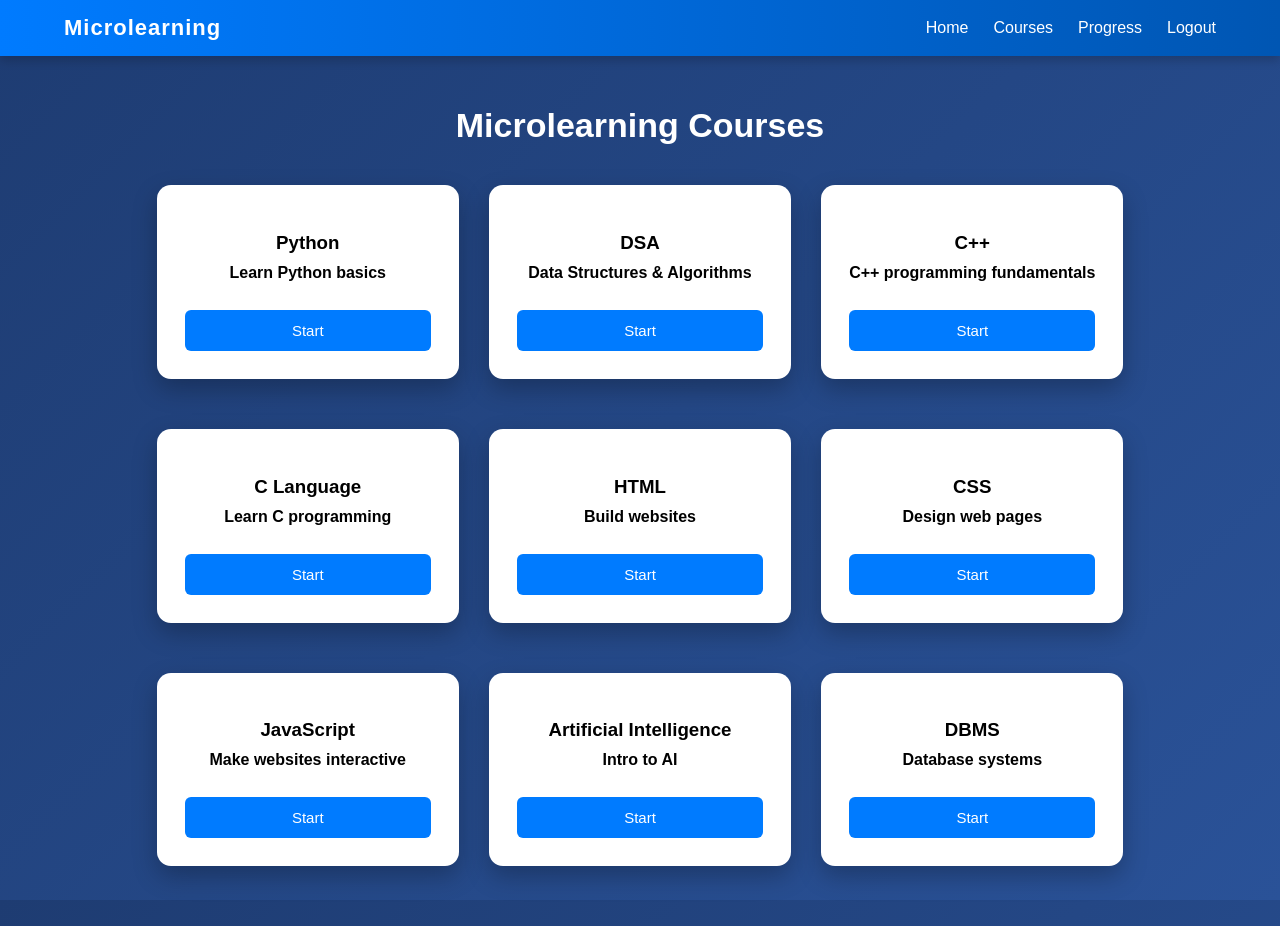
<file: dashboard.html>
<!DOCTYPE html><html><head>
<title>Dashboard</title>
<link rel="stylesheet" href="style.css"><style>

body{
font-family: Arial, sans-serif;
margin:0;

/* Professional soft gradient background */

background: linear-gradient(135deg,#1e3c72,#2a5298);
min-height:100vh;
}

/* NAVBAR */

.navbar{
width:100%;
background:linear-gradient(90deg,#007BFF,#0056b3);
padding:15px 0;
position:fixed;
top:0;
left:0;
box-shadow:0 4px 10px rgba(0,0,0,0.2);
}

.nav-container{
width:90%;
margin:auto;
display:flex;
justify-content:space-between;
align-items:center;
color:white;
}

.logo{
font-size:22px;
font-weight:bold;
letter-spacing:1px;
}

.nav-links{
list-style:none;
display:flex;
gap:25px;
margin:0;
}

.nav-links a{
color:white;
text-decoration:none;
font-size:16px;
}

.nav-links a:hover{
opacity:0.8;
}

/* MAIN CONTENT */

.main{
margin-top:110px;
text-align:center;
padding-bottom:40px;
}

h1{
color:white;
margin-bottom:40px;
font-size:34px;
}

/* COURSE GRID */

.course-grid{
display:grid;
grid-template-columns:repeat(3,1fr);
gap:30px;
max-width:1000px;
margin:auto;
}

/* COURSE CARD */

.course-card{
background:white;
padding:28px;
border-radius:14px;
box-shadow:0 10px 25px rgba(0,0,0,0.25);
text-align:center;
transition:0.3s;
}

.course-card:hover{
transform:translateY(-8px);
box-shadow:0 18px 35px rgba(0,0,0,0.3);
}

/* BUTTON */

.course-card button{
margin-top:12px;
background:#007BFF;
color:white;
border:none;
padding:12px;
width:100%;
border-radius:6px;
cursor:pointer;
font-size:15px;
}

.course-card button:hover{
background:#0056b3;
}

/* MOBILE RESPONSIVE */

@media(max-width:900px){

.course-grid{
grid-template-columns:1fr;
max-width:400px;
}

}

</style></head><body><!-- NAVBAR --><nav class="navbar">
<div class="nav-container"><div class="logo">Microlearning</div><ul class="nav-links">
<li><a href="dashboard.html">Home</a></li>
<li><a href="#courses">Courses</a></li>
<li><a href="progress.html">Progress</a></li>
<li><a href="index.html">Logout</a></li>
</ul></div>
</nav><!-- MAIN CONTENT --><div class="main"><h1>Microlearning Courses</h1><div class="course-grid" id="courses"><div class="course-card">
<h3>Python</h3>
<p>Learn Python basics</p>
<a href="videos.html?course=python">
<button>Start</button>
</a>
</div><div class="course-card">
<h3>DSA</h3>
<p>Data Structures & Algorithms</p>
<a href="videos.html?course=dsa">
<button>Start</button>
</a>
</div><div class="course-card">
<h3>C++</h3>
<p>C++ programming fundamentals</p>
<a href="videos.html?course=cpp">
<button>Start</button>
</a>
</div><div class="course-card">
<h3>C Language</h3>
<p>Learn C programming</p>
<a href="videos.html?course=c">
<button>Start</button>
</a>
</div><div class="course-card">
<h3>HTML</h3>
<p>Build websites</p>
<a href="videos.html?course=html">
<button>Start</button>
</a>
</div><div class="course-card">
<h3>CSS</h3>
<p>Design web pages</p>
<a href="videos.html?course=css">
<button>Start</button>
</a>
</div><div class="course-card">
<h3>JavaScript</h3>
<p>Make websites interactive</p>
<a href="videos.html?course=javascript">
<button>Start</button>
</a>
</div><div class="course-card">
<h3>Artificial Intelligence</h3>
<p>Intro to AI</p>
<a href="videos.html?course=ai">
<button>Start</button>
</a>
</div><div class="course-card">
<h3>DBMS</h3>
<p>Database systems</p>
<a href="videos.html?course=dbms">
<button>Start</button>
</a>
</div></div>
</div></body>
</html>
</file>
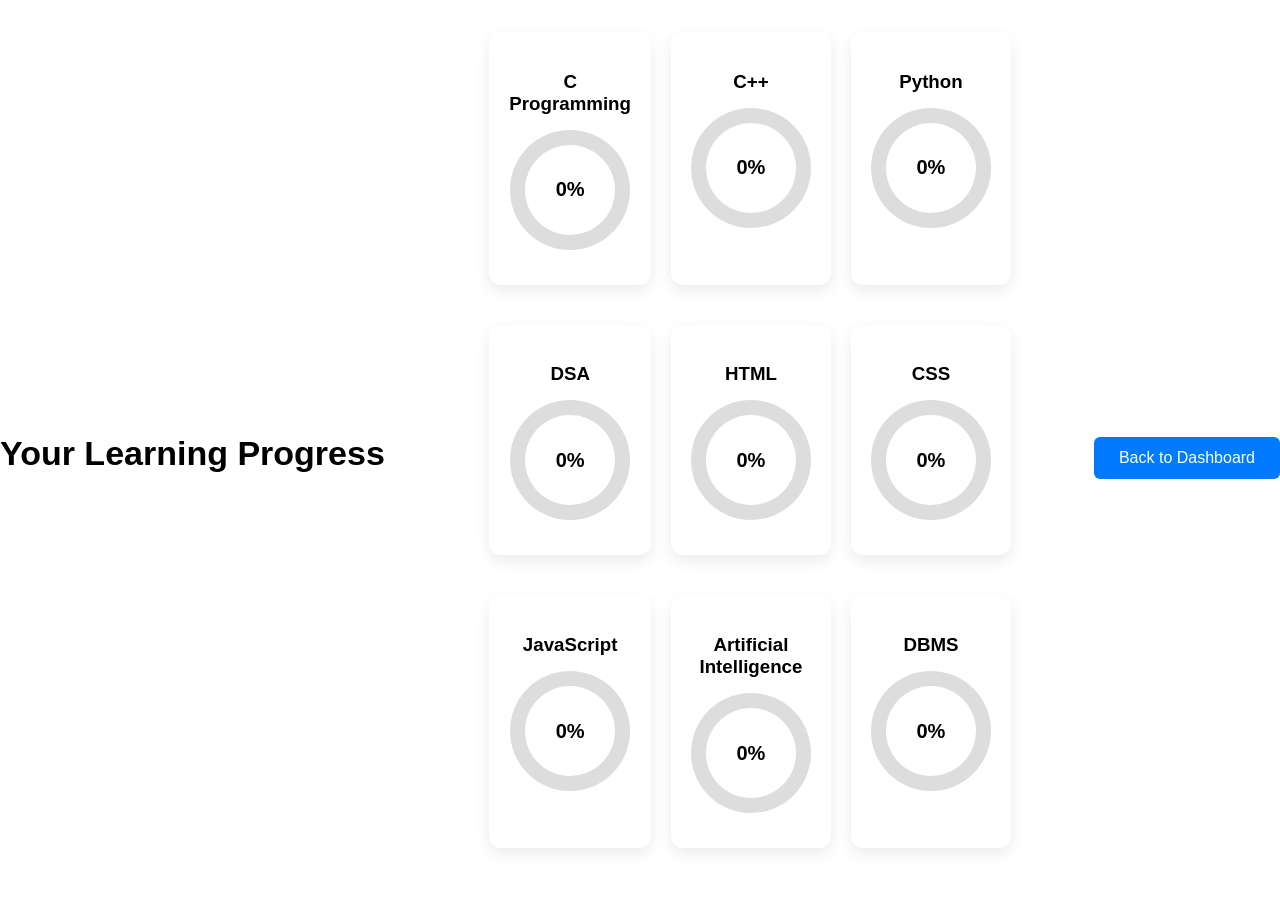
<file: progress.html>
<!DOCTYPE html>
<html>

<head>

<title>Learning Progress</title>

<link rel="stylesheet" href="style.css">

<style>

body{
font-family: Arial, sans-serif;
background-image: url("https://images.unsplash.com/photo-1557683316-973673baf926");
background-size: cover;
background-position: center;
background-attachment: fixed;
margin:0;
padding:0;
}

.page-title{
text-align:center;
margin-top:30px;
font-size:34px;
font-weight:bold;
}

.progress-container{
max-width:1100px;
margin:40px auto;
display:grid;
grid-template-columns:repeat(3,1fr);
gap:20px;
padding:20px;
}

.course-card{
background:white;
padding:20px;
border-radius:12px;
box-shadow:0 6px 15px rgba(0,0,0,0.08);
text-align:center;
}

/* Circular progress */

.circle{
width:120px;
height:120px;
border-radius:50%;
display:flex;
align-items:center;
justify-content:center;
font-size:20px;
font-weight:bold;
margin:15px auto;
background:conic-gradient(#4CAF50 0deg,#ddd 0deg);
}

.circle span{
background:white;
width:90px;
height:90px;
border-radius:50%;
display:flex;
align-items:center;
justify-content:center;
}

.button-container{
text-align:center;
margin-top:30px;
}

.dashboard-btn{
padding:12px 25px;
background:#007BFF;
color:white;
border:none;
border-radius:6px;
font-size:16px;
cursor:pointer;
}

</style>

</head>

<body>

<h1 class="page-title">Your Learning Progress</h1>

<div class="progress-container">

<div class="course-card">
<h3>C Programming</h3>
<div class="circle" id="cCircle"><span id="cText">0%</span></div>
</div>

<div class="course-card">
<h3>C++</h3>
<div class="circle" id="cppCircle"><span id="cppText">0%</span></div>
</div>

<div class="course-card">
<h3>Python</h3>
<div class="circle" id="pythonCircle"><span id="pythonText">0%</span></div>
</div>

<div class="course-card">
<h3>DSA</h3>
<div class="circle" id="dsaCircle"><span id="dsaText">0%</span></div>
</div>

<div class="course-card">
<h3>HTML</h3>
<div class="circle" id="htmlCircle"><span id="htmlText">0%</span></div>
</div>

<div class="course-card">
<h3>CSS</h3>
<div class="circle" id="cssCircle"><span id="cssText">0%</span></div>
</div>

<div class="course-card">
<h3>JavaScript</h3>
<div class="circle" id="javascriptCircle"><span id="javascriptText">0%</span></div>
</div>

<div class="course-card">
<h3>Artificial Intelligence</h3>
<div class="circle" id="aiCircle"><span id="aiText">0%</span></div>
</div>

<div class="course-card">
<h3>DBMS</h3>
<div class="circle" id="dbmsCircle"><span id="dbmsText">0%</span></div>
</div>

</div>

<div class="button-container">
<a href="dashboard.html">
<button class="dashboard-btn">Back to Dashboard</button>
</a>
</div>

<script>

function updateProgress(course,totalVideos){

let watched = localStorage.getItem(course+"Progress") || 0;

watched = Number(watched);

let percent = Math.round((watched/totalVideos)*100);

document.getElementById(course+"Text").innerText = percent + "%";

let degree = percent * 3.6;

document.getElementById(course+"Circle").style.background =
`conic-gradient(#4CAF50 ${degree}deg,#ddd ${degree}deg)`;

}

updateProgress("c",4);
updateProgress("cpp",4);
updateProgress("python",4);
updateProgress("dsa",4);
updateProgress("html",4);
updateProgress("css",4);
updateProgress("javascript",4);
updateProgress("ai",4);
updateProgress("dbms",4);

</script>
<script>
      if ('serviceWorker' in navigator) {
        navigator.serviceWorker.register('/pwabuilder-sw.js');
      }
    </script>
  </body>
</html>

</body>

</html>
</file>
<file: style.css>
/* GENERAL PAGE STYLE */

body{
margin:0;
height:100vh;
display:flex;
align-items:center;
justify-content:center;

background-image:url("https://images.unsplash.com/photo-1677442136019-21780ecad995");

background-size:cover;
background-position:center;
background-repeat:no-repeat;

font-family:Arial;
}

/* LOGIN CONTAINER */

.container{
background:white;
padding:35px;
border-radius:12px;
box-shadow:0 10px 30px rgba(0,0,0,0.3);
width:320px;
text-align:center;
position:relative;
z-index:10;
}

/* INPUT FIELDS */

input{
width:100%;
padding:12px;
margin:10px 0;
border-radius:6px;
border:1px solid #ccc;
box-sizing:border-box;
font-size:15px;
}

/* BUTTONS */

button{
background:#2575fc;
border:none;
padding:10px;
color:white;
font-size:16px;
border-radius:6px;
cursor:pointer;
transition:0.3s;
width:100%;
}

button:hover{
transform:scale(1.05);
background:#1a5fd1;
}

/* LINKS */

a{
text-decoration:none;
color:#007BFF;
font-size:14px;
}

a:hover{
text-decoration:underline;
}

/* NAVBAR */

.navbar{
display:flex;
justify-content:space-between;
align-items:center;
background:#007BFF;
padding:15px 40px;
color:white;
}

.logo{
font-size:22px;
font-weight:bold;
}

.nav-links{
list-style:none;
display:flex;
gap:25px;
}

.nav-links a{
color:white;
text-decoration:none;
font-size:16px;
}

.nav-links a:hover{
text-decoration:underline;
}

/* VIDEO PAGE */

#videos{
width:60%;
margin:auto;
}

.video-card{
margin-bottom:30px;
}

/* PROGRESS PAGE */

.progress-container{
width:500px;
margin-top:30px;
}

.course-card{
background:white;
padding:20px;
margin-bottom:20px;
border-radius:10px;
box-shadow:0 4px 10px rgba(0,0,0,0.1);
transition:0.3s;
}

.course-card:hover{
transform:translateY(-5px);
box-shadow:0 10px 20px rgba(0,0,0,0.15);
}

.course-card h3{
margin-bottom:10px;
}

.course-card p{
margin-top:8px;
font-weight:bold;
}

/* PROGRESS BAR */

.progress-bar{
width:100%;
height:15px;
background:#ddd;
border-radius:10px;
overflow:hidden;
}

.progress-fill{
height:100%;
width:0%;
background:linear-gradient(90deg,#00c853,#64dd17);
border-radius:10px;
}

/* CIRCULAR PROGRESS */

.circle{
width:120px;
height:120px;
border-radius:50%;
display:flex;
align-items:center;
justify-content:center;
font-weight:bold;
font-size:20px;
margin:10px auto;
background:conic-gradient(#4CAF50 0deg,#ddd 0deg);
}

.circle span{
background:white;
width:90px;
height:90px;
border-radius:50%;
display:flex;
align-items:center;
justify-content:center;
}

/* PAGE TITLE */

.page-title{
margin-top:40px;
font-size:32px;
font-weight:bold;
text-align:center;
}

.button-container{
margin:30px 0;
text-align:center;
}



button{
width:100%;
padding:12px;
margin-top:15px;

background:linear-gradient(45deg,#2563eb,#3b82f6);

color:white;
border:none;
border-radius:8px;

font-size:16px;
cursor:pointer;

transition:0.3s;
}

button:hover{
transform:scale(1.05);
background:linear-gradient(45deg,#1d4ed8,#2563eb);
}
.animated-title{
font-size:30px;
font-weight:bold;
margin-bottom:25px;

background:linear-gradient(90deg,#00f2ff,#4facfe,#00f2ff);
background-size:200%;

-webkit-background-clip:text;
-webkit-text-fill-color:transparent;

animation:glowMove 4s linear infinite;
}

@keyframes glowMove{
0%{background-position:0%;}
100%{background-position:200%;}
}
</file>
